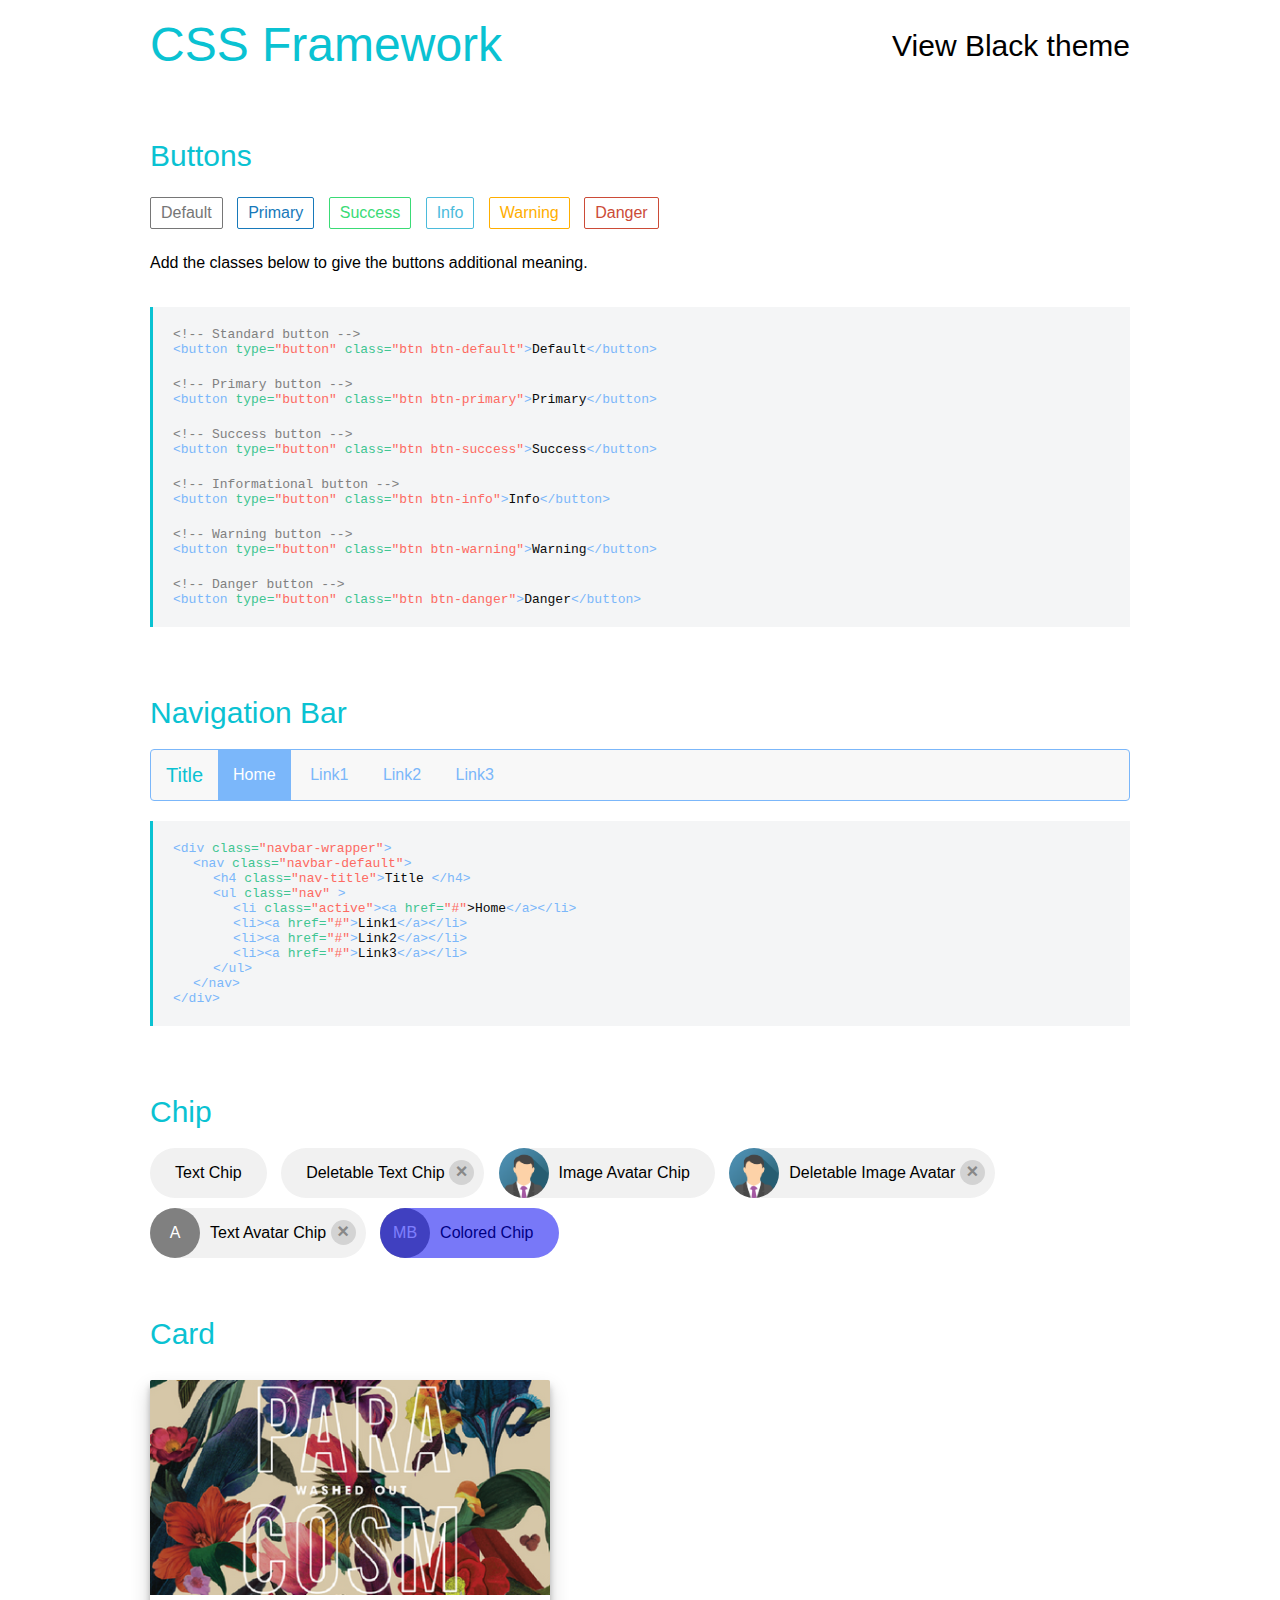
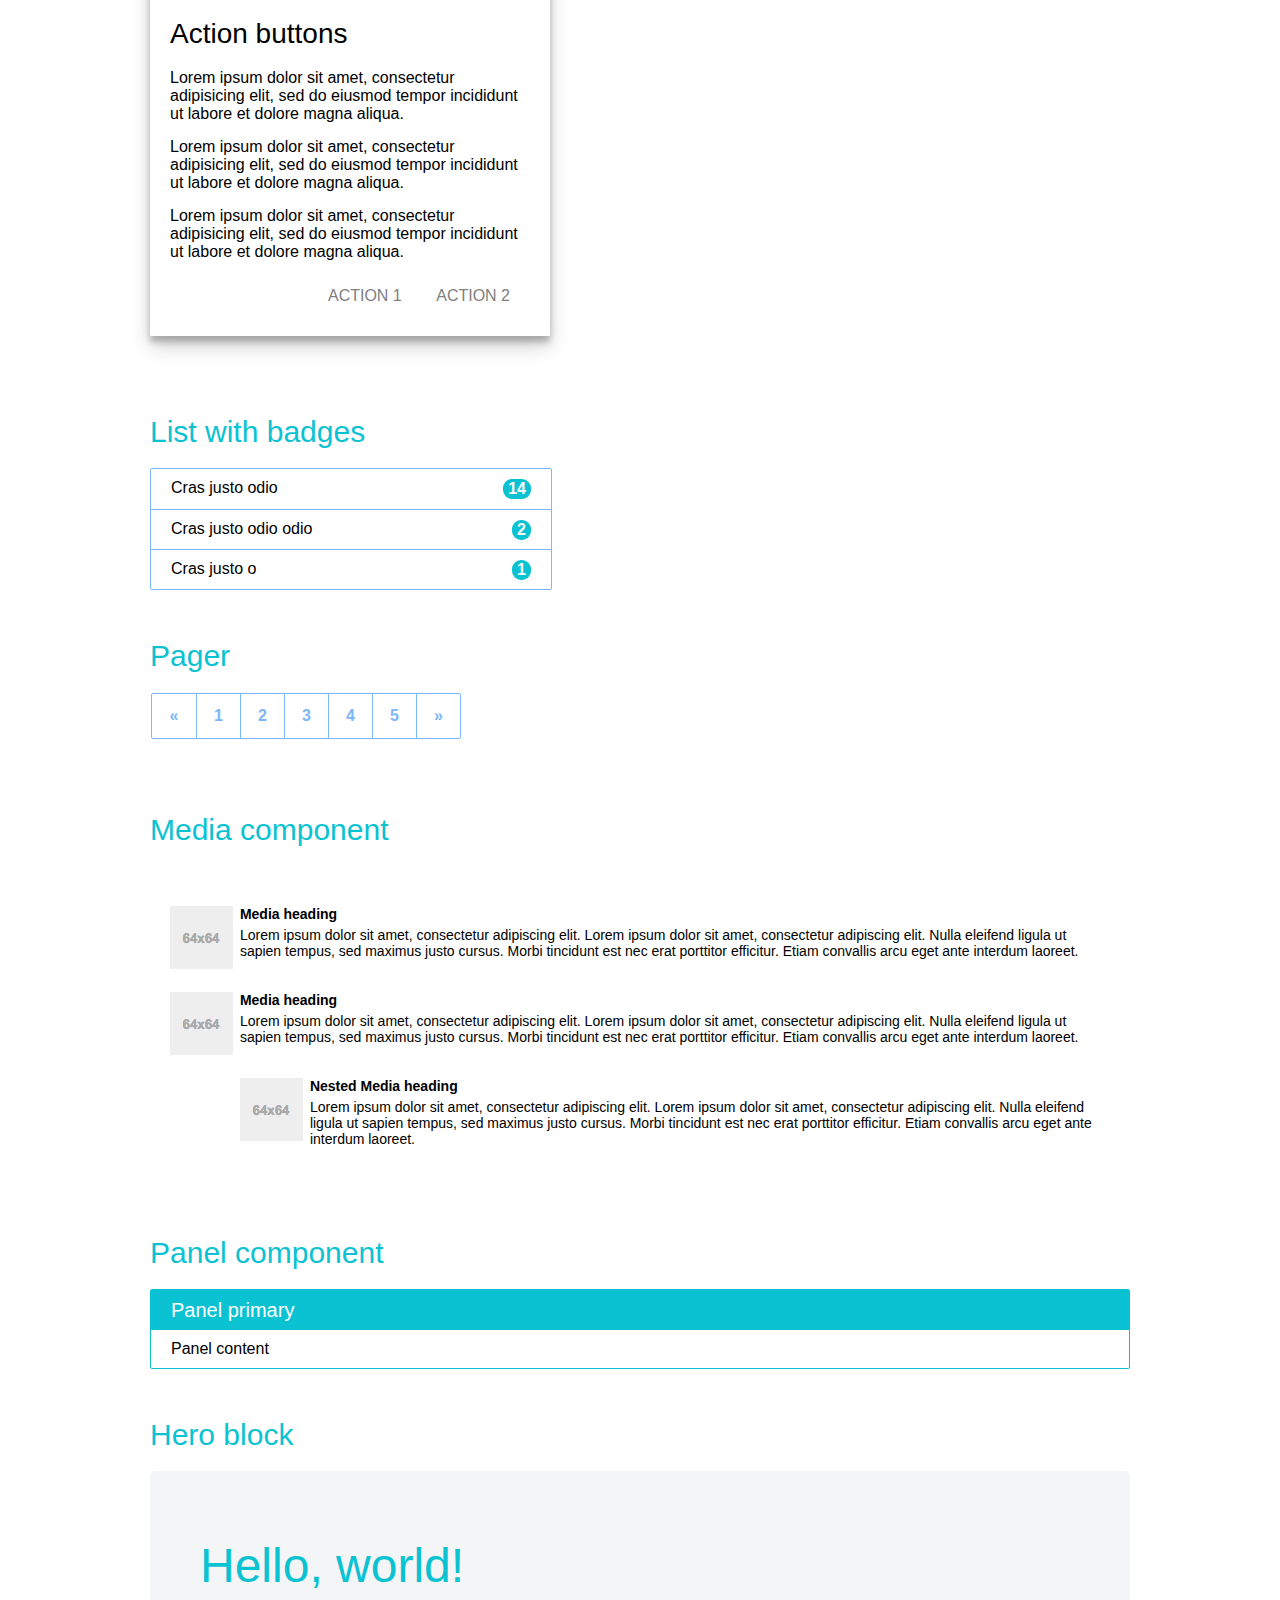
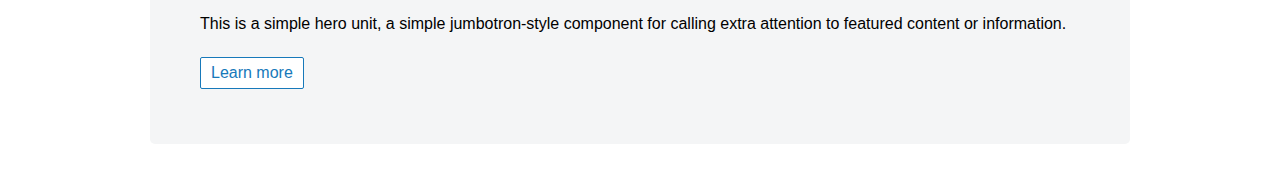
<file: index.html>
<!DOCTYPE html>
<html lang="en">
<head>
    <meta charset="UTF-8">
    <title>CSS Framework</title>
    <link rel="stylesheet" href="css/base.css"/>
    <link rel="stylesheet" href="css/components.css"/>
</head>
<body>

<div class="container cf">
    <h1 class="pull-left">CSS Framework</h1>
    <a href="black.html" class="view-theme pull-right">View Black theme</a>
</div>

<div class="container top-heights cf">
    <h2>Buttons</h2>


    <div class="example-component">
        <button type="button" class="btn btn-default">Default</button>
        <button type="button" class="btn btn-primary">Primary</button>
        <button type="button" class="btn btn-success">Success</button>
        <button type="button" class="btn btn-info">Info</button>
        <button type="button" class="btn btn-warning">Warning</button>
        <button type="button" class="btn btn-danger">Danger</button>
    </div>

    <p>Add the classes below to give the buttons additional meaning.</p>

    <div class="example-code">
        <code class="lang-html">
            <ul>
                <li><span class="hl-grey comment">&lt;!-- Standard button --&gt;</span>
                    <span class="hl-blue">&lt;button</span> <span class="hl-green">type=</span><span class="hl-red">"button"</span> <span class="hl-green">class=</span><span class="hl-red">"btn btn-default"</span><span class="hl-blue">&gt;</span>Default<span class="hl-blue">&lt;/button&gt;</span></li>

                <li><span class="hl-grey comment">&lt;!-- Primary button  --&gt;</span>
                    <span class="hl-blue">&lt;button</span> <span class="hl-green">type=</span><span class="hl-red">"button"</span> <span class="hl-green">class=</span><span class="hl-red">"btn btn-primary"</span><span class="hl-blue">&gt;</span>Primary<span class="hl-blue">&lt;/button&gt;</span></li>

                <li><span class="hl-grey comment">&lt;!-- Success button --&gt;</span>
                    <span class="hl-blue">&lt;button</span> <span class="hl-green">type=</span><span class="hl-red">"button"</span> <span class="hl-green">class=</span><span class="hl-red">"btn btn-success"</span><span class="hl-blue">&gt;</span>Success<span class="hl-blue">&lt;/button&gt;</span></li>

                <li><span class="hl-grey comment">&lt;!-- Informational button --&gt;</span>
                    <span class="hl-blue">&lt;button</span> <span class="hl-green">type=</span><span class="hl-red">"button"</span> <span class="hl-green">class=</span><span class="hl-red">"btn btn-info"</span><span class="hl-blue">&gt;</span>Info<span class="hl-blue">&lt;/button&gt;</span></li>

                <li><span class="hl-grey comment">&lt;!-- Warning button --&gt;</span>
                    <span class="hl-blue">&lt;button</span> <span class="hl-green">type=</span><span class="hl-red">"button"</span> <span class="hl-green">class=</span><span class="hl-red">"btn btn-warning"</span><span class="hl-blue">&gt;</span>Warning<span class="hl-blue">&lt;/button&gt;</span></li>

                <li><span class="hl-grey comment">&lt;!-- Danger button --&gt;</span>
                    <span class="hl-blue">&lt;button</span> <span class="hl-green">type=</span><span class="hl-red">"button"</span> <span class="hl-green">class=</span><span class="hl-red">"btn btn-danger"</span><span class="hl-blue">&gt;</span>Danger<span class="hl-blue">&lt;/button&gt;</span></li>
            </ul>
        </code>
    </div>

</div>

<div class="container top-heights cf">
    <h2>Navigation Bar</h2>

    <div class="navbar-wrapper">
        <nav class="navbar-default">
            <h4 class="nav-title">Title</h4>
            <ul class="nav">
                <li class="active"><a href="#">Home</a></li>
                <li><a href="#">Link1</a></li>
                <li><a href="#">Link2</a></li>
                <li><a href="#">Link3</a></li>
            </ul>
        </nav>
    </div>

    <div class="example-code">
        <code class="lang-html">
            <ul>
                <li><span class="hl-blue">&lt;div</span> <span class="hl-green">class=</span><span class="hl-red">"navbar-wrapper"</span><span class="hl-blue">&gt;</span></li>
                <li class="one-tab"><span class="hl-blue">&lt;nav</span> <span class="hl-green">class=</span><span class="hl-red">"navbar-default"</span><span class="hl-blue">&gt;</span></li>
                <li class="two-tab"><span class="hl-blue">&lt;h4</span> <span class="hl-green">class=</span><span class="hl-red">"nav-title"</span><span class="hl-blue">></span>Title <span class="hl-blue">&lt;/h4&gt;</span></li>
                <li class="two-tab"><span class="hl-blue">&lt;ul</span> <span class="hl-green">class=</span><span class="hl-red">"nav"</span> <span class="hl-blue">&gt;</span></li>
                <li class="three-tab"><span class="hl-blue">&lt;li</span> <span class="hl-green">class=</span><span class="hl-red">"active"</span><span class="hl-blue">&gt;&lt;a</span> <span class="hl-green">href=</span><span class="hl-red">"#"</span>&gt;Home<span class="hl-blue">&lt;/a&gt;&lt;/li&gt;</span></li>
                <li class="three-tab"><span class="hl-blue">&lt;li&gt;&lt;a</span> <span class="hl-green">href=</span><span class="hl-red">"#"</span><span class="hl-blue">&gt;</span>Link1<span class="hl-blue">&lt;/a&gt;&lt;/li&gt;</span></li>
                <li class="three-tab"><span class="hl-blue">&lt;li&gt;&lt;a</span> <span class="hl-green">href=</span><span class="hl-red">"#"</span><span class="hl-blue">&gt;</span>Link2<span class="hl-blue">&lt;/a&gt;&lt;/li&gt;</span></li>
                <li class="three-tab"><span class="hl-blue">&lt;li&gt;&lt;a</span> <span class="hl-green">href=</span><span class="hl-red">"#"</span><span class="hl-blue">&gt;</span>Link3<span class="hl-blue">&lt;/a&gt;&lt;/li&gt;</span></li>
                <li class="two-tab"><span class="hl-blue">&lt;/ul&gt;</span></li>
                <li class="one-tab"><span class="hl-blue">&lt;/nav&gt;</span></li>
                <li><span class="hl-blue">&lt;/div&gt;</span></li>
            </ul>
        </code>
    </div>

</div>


<div class="container top-heights cf">
    <h2>Chip</h2>
    <div class="chip">
    Text Chip
    </div>
    <div class="chip">
      Deletable Text Chip  <span class="closeicon" onclick="this.parentElement.classList.add('none');">&times;</span>
    </div>
    <div class="chip">
      <img src="img/img_avatar.png" alt="Person" width="96" height="96">
      Image Avatar Chip
    </div>
    <div class="chip">
      <img src="img/img_avatar.png" alt="Person" width="96" height="96">
      Deletable Image Avatar <span class="closeicon" onclick="this.parentElement.remove()">&times;</span>
    </div>
    <div class="chip">
      <span class="md-chip-img">A</span>
      Text Avatar Chip <span class="closeicon" onclick="this.parentElement.remove()">&times;</span>
    </div>
    <div class="chip">
      <span class="color_overlay"></span>
      <span class="md-chip-img">MB</span>
      Colored Chip
    </div>

</div>

<div class="container top-heights cf">
  <h2>Card</h2>
  <div class="card">
    <img src="img/cardimage-400_215.png" alt="top img card">
    <div class="card-text">
    <h3 class="card-title">Action buttons</h3>
      <p>Lorem ipsum dolor sit amet, consectetur adipisicing elit, sed do eiusmod tempor incididunt ut labore et dolore magna aliqua.</p>
      <p>Lorem ipsum dolor sit amet, consectetur adipisicing elit, sed do eiusmod tempor incididunt ut labore et dolore magna aliqua.</p>
      <p>Lorem ipsum dolor sit amet, consectetur adipisicing elit, sed do eiusmod tempor incididunt ut labore et dolore magna aliqua.</p>
    <div class="card-link">
      <a class="btn btn-link" href="#">ACTION 1</a>
      <a class="btn btn-link" href="#">ACTION 2</a>
    </div>
    </div>
</div>
</div>

<div class="container top-heights cf">
    <h2>List with badges</h2>
    <ul class="list-group">
        <li class="list-group-item">
            Cras justo odio<span class="badge">14</span>
        </li>
        <li class="list-group-item">
            Cras justo odio odio<span class="badge">2</span>
        </li>
        <li class="list-group-item">
            Cras justo o<span class="badge">1</span>
        </li>
    </ul>
</div>

<div class="container top-heights cf">
    <h2>Pager</h2>
    <nav aria-label="Page navigation">
        <ul class="pagination cf">
            <li>
                <a href="#" aria-label="Previous">
                    <span aria-hidden="true">&laquo;</span>
                </a>
            </li>
            <li><a href="#">1</a></li>
            <li><a href="#">2</a></li>
            <li><a href="#">3</a></li>
            <li><a href="#">4</a></li>
            <li><a href="#">5</a></li>
            <li>
                <a href="#" aria-label="Next">
                    <span aria-hidden="true">&raquo;</span>
                </a>
            </li>
        </ul>
    </nav>
</div>

<div class="container top-heights cf">
    <h2>Media component</h2>
    <div class="media_wrapp">
        <div class="media cf">
            <div class="media-left">
                <a href="#">
                    <img class="media-object" src="img/media_img.png" alt="media img">
                </a>
            </div>
            <div class="media-body">
                <div class="media-heading">Media heading</div>
                Lorem ipsum dolor sit amet, consectetur adipiscing elit. Lorem ipsum dolor sit amet, consectetur adipiscing elit. Nulla eleifend ligula ut sapien tempus, sed maximus justo cursus. Morbi tincidunt est nec erat porttitor efficitur. Etiam convallis arcu eget ante interdum laoreet.
            </div>
        </div>
        <div class="media cf">
            <div class="media-left">
                <a href="#">
                    <img class="media-object" src="img/media_img.png" alt="media img">
                </a>
            </div>
            <div class="media-body">
                <div class="media-heading">Media heading</div>
                Lorem ipsum dolor sit amet, consectetur adipiscing elit. Lorem ipsum dolor sit amet, consectetur adipiscing elit. Nulla eleifend ligula ut sapien tempus, sed maximus justo cursus. Morbi tincidunt est nec erat porttitor efficitur. Etiam convallis arcu eget ante interdum laoreet.
            </div>
        </div>
        <div class="media comment-left cf">
            <div class="media-left">
                <a href="#">
                    <img class="media-object" src="img/media_img.png" alt="media img">
                </a>
            </div>
            <div class="media-body">
                <div class="media-heading">Nested Media heading</div>
                Lorem ipsum dolor sit amet, consectetur adipiscing elit. Lorem ipsum dolor sit amet, consectetur adipiscing elit. Nulla eleifend ligula ut sapien tempus, sed maximus justo cursus. Morbi tincidunt est nec erat porttitor efficitur. Etiam convallis arcu eget ante interdum laoreet.
            </div>
        </div>
    </div>
</div>

<div class="container top-heights cf">
    <h2>Panel component</h2>
    <div class="panel">
        <div class="panel-heading">
            <h3 class="panel-title">Panel primary</h3>
        </div>
        <div class="panel-body">
            Panel content
        </div>
    </div>
</div>

<div class="container top-heights cf">
    <h2>Hero block</h2>
    <div class="hero">
        <h1>Hello, world! </h1>
        <p>This is a simple hero unit, a simple jumbotron-style component for calling extra attention to featured content or information.</p>
        <a href="#" class="btn btn-primary">Learn more</a>
    </div>
</div>

<div class="container top-heights cf">

</div>

</body>
</html>
</file>
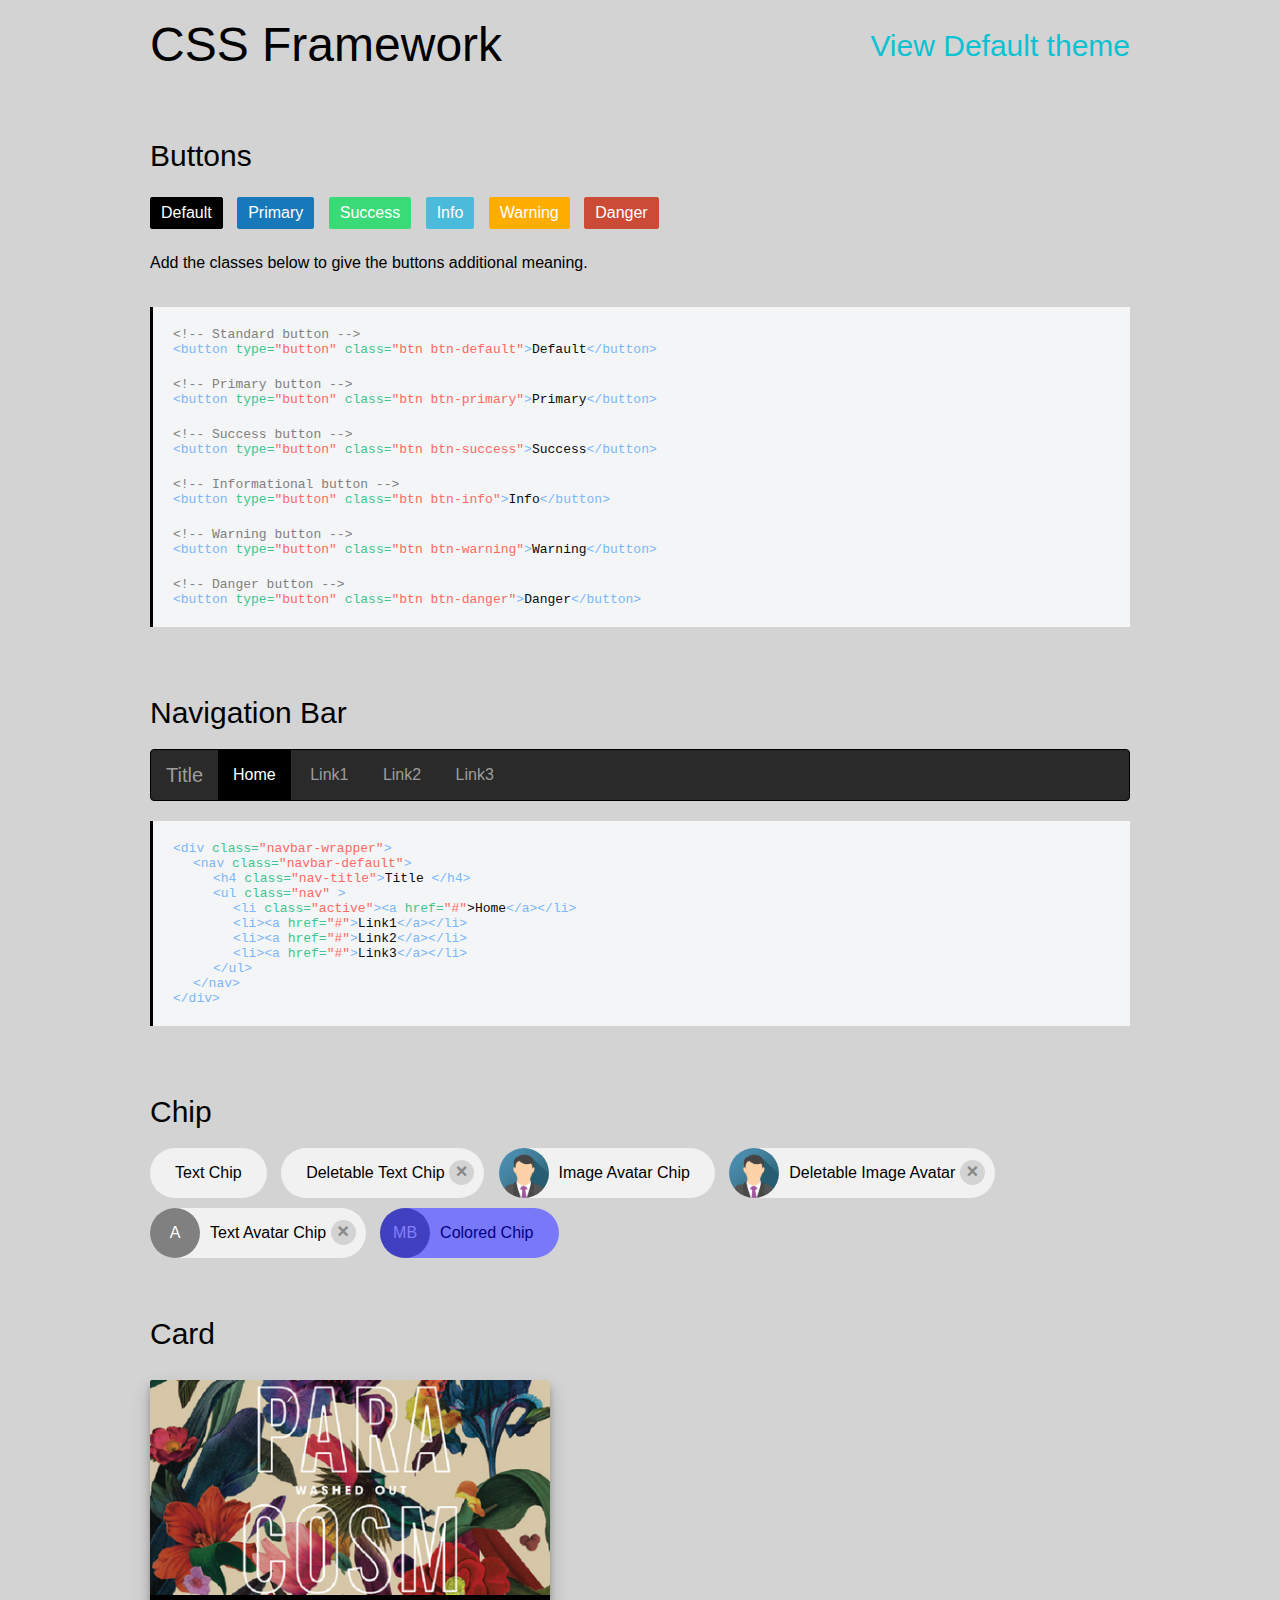
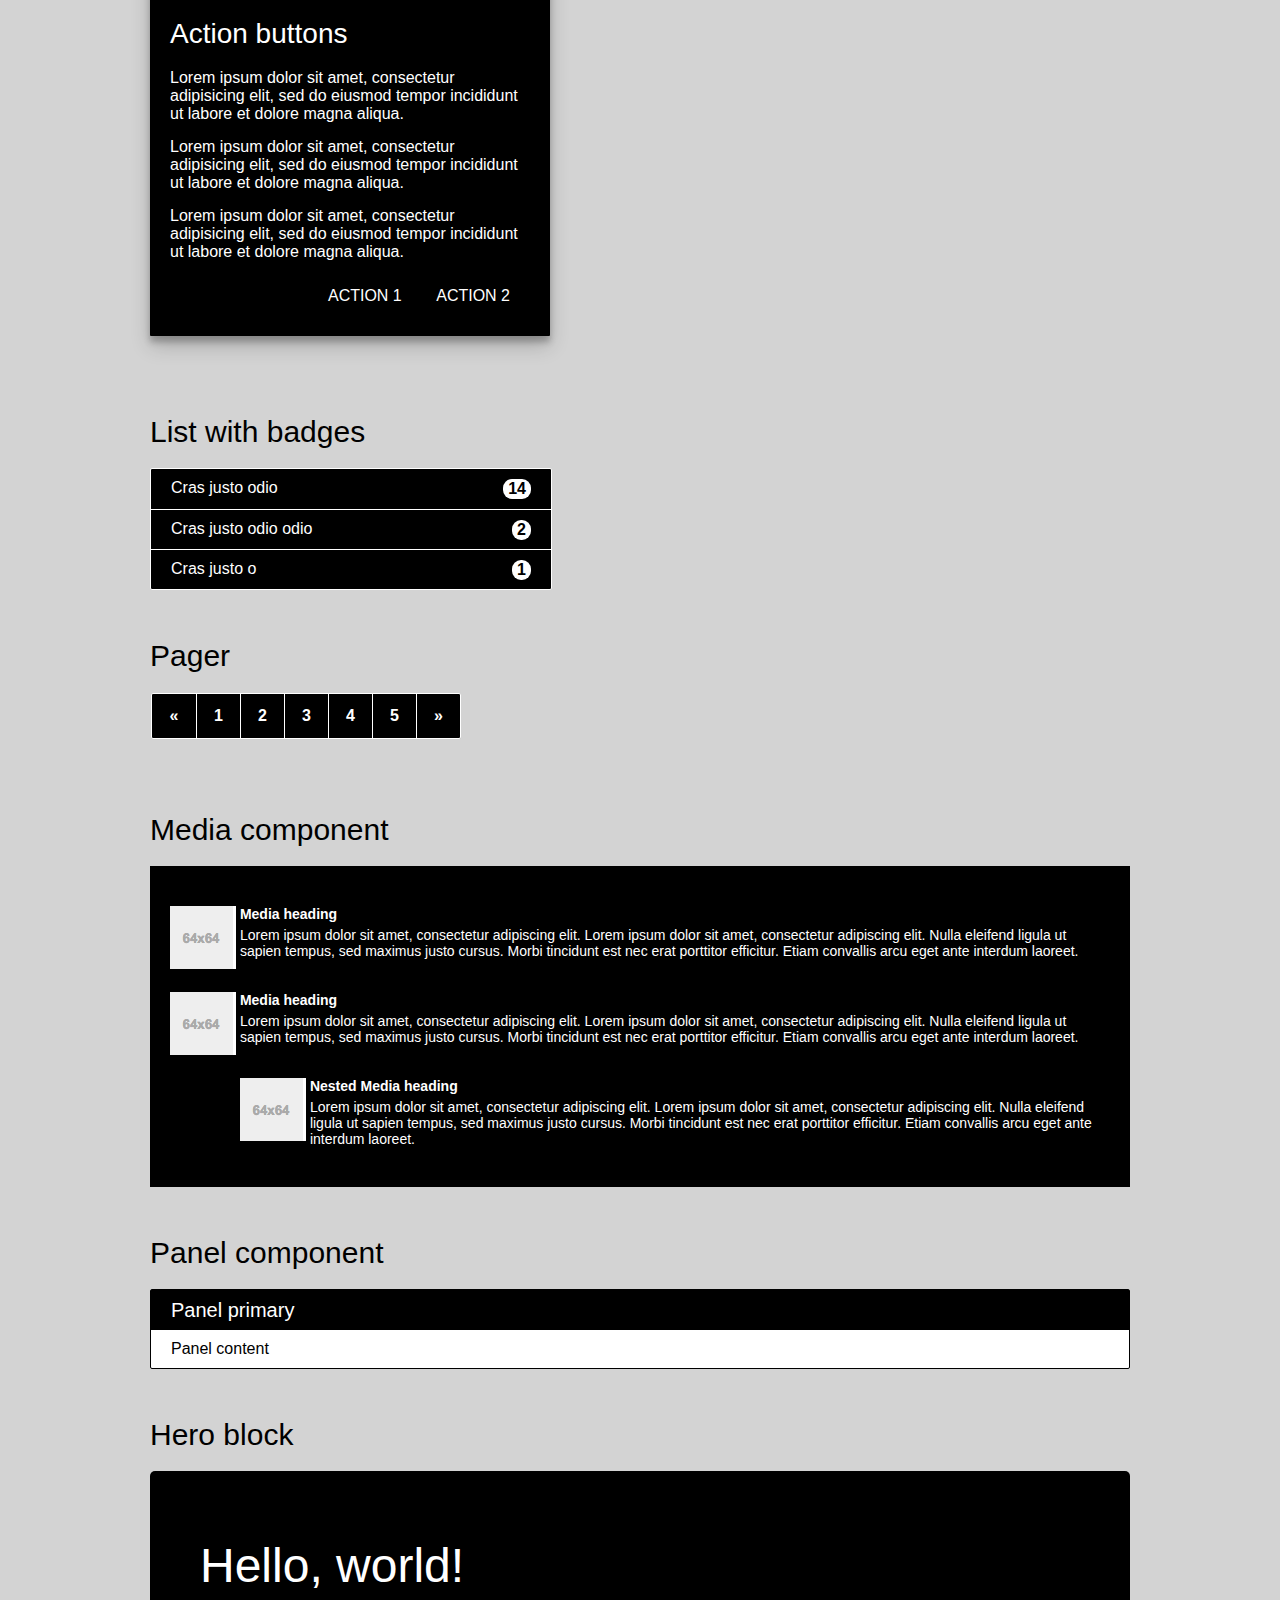
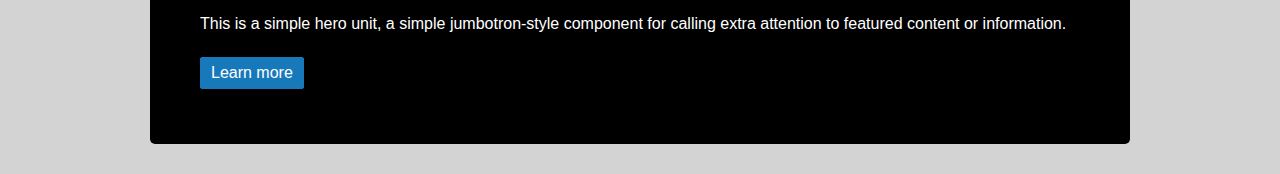
<file: black.html>
<!DOCTYPE html>
<html lang="en">
<head>
    <meta charset="UTF-8">
    <title>CSS Framework</title>
    <link rel="stylesheet" href="css/base.css"/>
    <link rel="stylesheet" href="css/components.css"/>
    <link rel="stylesheet" href="css/themes/black.css"/>
</head>
<body>

<div class="container cf">
    <h1 class="pull-left">CSS Framework</h1>
    <a href="index.html" class="view-theme pull-right">View Default theme</a>
</div>


<div class="container top-heights cf">
    <h2>Buttons</h2>




    <div class="example-component">
        <button type="button" class="btn btn-default">Default</button>
        <button type="button" class="btn btn-primary">Primary</button>
        <button type="button" class="btn btn-success">Success</button>
        <button type="button" class="btn btn-info">Info</button>
        <button type="button" class="btn btn-warning">Warning</button>
        <button type="button" class="btn btn-danger">Danger</button>
    </div>

    <p>Add the classes below to give the buttons additional meaning.</p>

    <div class="example-code">
        <code class="lang-html">
            <ul>
                <li><span class="hl-grey comment">&lt;!-- Standard button --&gt;</span>
                    <span class="hl-blue">&lt;button</span> <span class="hl-green">type=</span><span class="hl-red">"button"</span> <span class="hl-green">class=</span><span class="hl-red">"btn btn-default"</span><span class="hl-blue">&gt;</span>Default<span class="hl-blue">&lt;/button&gt;</span></li>

                <li><span class="hl-grey comment">&lt;!-- Primary button  --&gt;</span>
                    <span class="hl-blue">&lt;button</span> <span class="hl-green">type=</span><span class="hl-red">"button"</span> <span class="hl-green">class=</span><span class="hl-red">"btn btn-primary"</span><span class="hl-blue">&gt;</span>Primary<span class="hl-blue">&lt;/button&gt;</span></li>

                <li><span class="hl-grey comment">&lt;!-- Success button --&gt;</span>
                    <span class="hl-blue">&lt;button</span> <span class="hl-green">type=</span><span class="hl-red">"button"</span> <span class="hl-green">class=</span><span class="hl-red">"btn btn-success"</span><span class="hl-blue">&gt;</span>Success<span class="hl-blue">&lt;/button&gt;</span></li>

                <li><span class="hl-grey comment">&lt;!-- Informational button --&gt;</span>
                     <span class="hl-blue">&lt;button</span> <span class="hl-green">type=</span><span class="hl-red">"button"</span> <span class="hl-green">class=</span><span class="hl-red">"btn btn-info"</span><span class="hl-blue">&gt;</span>Info<span class="hl-blue">&lt;/button&gt;</span></li>

                <li><span class="hl-grey comment">&lt;!-- Warning button --&gt;</span>
                     <span class="hl-blue">&lt;button</span> <span class="hl-green">type=</span><span class="hl-red">"button"</span> <span class="hl-green">class=</span><span class="hl-red">"btn btn-warning"</span><span class="hl-blue">&gt;</span>Warning<span class="hl-blue">&lt;/button&gt;</span></li>

                <li><span class="hl-grey comment">&lt;!-- Danger button --&gt;</span>
                    <span class="hl-blue">&lt;button</span> <span class="hl-green">type=</span><span class="hl-red">"button"</span> <span class="hl-green">class=</span><span class="hl-red">"btn btn-danger"</span><span class="hl-blue">&gt;</span>Danger<span class="hl-blue">&lt;/button&gt;</span></li>
            </ul>
        </code>
    </div>

</div>

<div class="container top-heights cf">
    <h2>Navigation Bar</h2>

    <div class="navbar-wrapper">
        <nav class="navbar-default">
            <h4 class="nav-title">Title</h4>
            <ul class="nav">
                <li class="active"><a href="#">Home</a></li>
                <li><a href="#">Link1</a></li>
                <li><a href="#">Link2</a></li>
                <li><a href="#">Link3</a></li>
            </ul>
        </nav>
    </div>

    <div class="example-code">
        <code class="lang-html">
            <ul>
                <li><span class="hl-blue">&lt;div</span> <span class="hl-green">class=</span><span class="hl-red">"navbar-wrapper"</span><span class="hl-blue">&gt;</span></li>
                <li class="one-tab"><span class="hl-blue">&lt;nav</span> <span class="hl-green">class=</span><span class="hl-red">"navbar-default"</span><span class="hl-blue">&gt;</span></li>
                <li class="two-tab"><span class="hl-blue">&lt;h4</span> <span class="hl-green">class=</span><span class="hl-red">"nav-title"</span><span class="hl-blue">></span>Title <span class="hl-blue">&lt;/h4&gt;</span></li>
                <li class="two-tab"><span class="hl-blue">&lt;ul</span> <span class="hl-green">class=</span><span class="hl-red">"nav"</span> <span class="hl-blue">&gt;</span></li>
                <li class="three-tab"><span class="hl-blue">&lt;li</span> <span class="hl-green">class=</span><span class="hl-red">"active"</span><span class="hl-blue">&gt;&lt;a</span> <span class="hl-green">href=</span><span class="hl-red">"#"</span>&gt;Home<span class="hl-blue">&lt;/a&gt;&lt;/li&gt;</span></li>
                <li class="three-tab"><span class="hl-blue">&lt;li&gt;&lt;a</span> <span class="hl-green">href=</span><span class="hl-red">"#"</span><span class="hl-blue">&gt;</span>Link1<span class="hl-blue">&lt;/a&gt;&lt;/li&gt;</span></li>
                <li class="three-tab"><span class="hl-blue">&lt;li&gt;&lt;a</span> <span class="hl-green">href=</span><span class="hl-red">"#"</span><span class="hl-blue">&gt;</span>Link2<span class="hl-blue">&lt;/a&gt;&lt;/li&gt;</span></li>
                <li class="three-tab"><span class="hl-blue">&lt;li&gt;&lt;a</span> <span class="hl-green">href=</span><span class="hl-red">"#"</span><span class="hl-blue">&gt;</span>Link3<span class="hl-blue">&lt;/a&gt;&lt;/li&gt;</span></li>
                <li class="two-tab"><span class="hl-blue">&lt;/ul&gt;</span></li>
                <li class="one-tab"><span class="hl-blue">&lt;/nav&gt;</span></li>
                <li><span class="hl-blue">&lt;/div&gt;</span></li>
            </ul>
        </code>
    </div>

</div>
<div class="container top-heights cf">
    <h2>Chip</h2>
    <div class="chip">
    Text Chip
    </div>
    <div class="chip">
      Deletable Text Chip  <span class="closeicon" onclick="this.parentElement.classList.add('none');">&times;</span>
    </div>
    <div class="chip">
      <img src="img/img_avatar.png" alt="Person" width="96" height="96">
      Image Avatar Chip
    </div>
    <div class="chip">
      <img src="img/img_avatar.png" alt="Person" width="96" height="96">
      Deletable Image Avatar <span class="closeicon" onclick="this.parentElement.classList.add('none');">&times;</span>
    </div>
    <div class="chip">
      <span class="md-chip-img">A</span>
      Text Avatar Chip <span class="closeicon" onclick="this.parentElement.remove()">&times;</span>
    </div>
    <div class="chip">
      <span class="color_overlay"></span>
      <span class="md-chip-img">MB</span>
      Colored Chip
    </div>

</div>

<div class="container top-heights cf">
  <h2>Card</h2>
  <div class="card">
    <img src="img/cardimage-400_215.png" alt="top img card">
    <div class="card-text">
    <h3 class="card-title">Action buttons</h3>
      <p>Lorem ipsum dolor sit amet, consectetur adipisicing elit, sed do eiusmod tempor incididunt ut labore et dolore magna aliqua.</p>
      <p>Lorem ipsum dolor sit amet, consectetur adipisicing elit, sed do eiusmod tempor incididunt ut labore et dolore magna aliqua.</p>
      <p>Lorem ipsum dolor sit amet, consectetur adipisicing elit, sed do eiusmod tempor incididunt ut labore et dolore magna aliqua.</p>
    <div class="card-link">
      <a class="btn btn-link" href="#">ACTION 1</a>
      <a class="btn btn-link" href="#">ACTION 2</a>
    </div>
    </div>
</div>
</div>


<div class="container top-heights cf">
    <h2>List with badges</h2>
    <ul class="list-group">
        <li class="list-group-item">
            Cras justo odio<span class="badge">14</span>
        </li>
        <li class="list-group-item">
            Cras justo odio odio<span class="badge">2</span>
        </li>
        <li class="list-group-item">
            Cras justo o<span class="badge">1</span>
        </li>
    </ul>
</div>

<div class="container top-heights cf">
    <h2>Pager</h2>
    <nav aria-label="Page navigation">
        <ul class="pagination cf">
            <li>
                <a href="#" aria-label="Previous">
                    <span aria-hidden="true">&laquo;</span>
                </a>
            </li>
            <li><a href="#">1</a></li>
            <li><a href="#">2</a></li>
            <li><a href="#">3</a></li>
            <li><a href="#">4</a></li>
            <li><a href="#">5</a></li>
            <li>
                <a href="#" aria-label="Next">
                    <span aria-hidden="true">&raquo;</span>
                </a>
            </li>
        </ul>
    </nav>
</div>

<div class="container top-heights cf">
    <h2>Media component</h2>
    <div class="media_wrapp">
        <div class="media cf">
            <div class="media-left">
                <a href="#">
                    <img class="media-object" src="img/media_img.png" alt="media img">
                </a>
            </div>
            <div class="media-body">
                <div class="media-heading">Media heading</div>
                Lorem ipsum dolor sit amet, consectetur adipiscing elit. Lorem ipsum dolor sit amet, consectetur adipiscing elit. Nulla eleifend ligula ut sapien tempus, sed maximus justo cursus. Morbi tincidunt est nec erat porttitor efficitur. Etiam convallis arcu eget ante interdum laoreet.
            </div>
        </div>
        <div class="media cf">
            <div class="media-left">
                <a href="#">
                    <img class="media-object" src="img/media_img.png" alt="media img">
                </a>
            </div>
            <div class="media-body">
                <div class="media-heading">Media heading</div>
                Lorem ipsum dolor sit amet, consectetur adipiscing elit. Lorem ipsum dolor sit amet, consectetur adipiscing elit. Nulla eleifend ligula ut sapien tempus, sed maximus justo cursus. Morbi tincidunt est nec erat porttitor efficitur. Etiam convallis arcu eget ante interdum laoreet.
            </div>
        </div>
        <div class="media comment-left cf">
            <div class="media-left">
                <a href="#">
                    <img class="media-object" src="img/media_img.png" alt="media img">
                </a>
            </div>
            <div class="media-body">
                <div class="media-heading">Nested Media heading</div>
                Lorem ipsum dolor sit amet, consectetur adipiscing elit. Lorem ipsum dolor sit amet, consectetur adipiscing elit. Nulla eleifend ligula ut sapien tempus, sed maximus justo cursus. Morbi tincidunt est nec erat porttitor efficitur. Etiam convallis arcu eget ante interdum laoreet.
            </div>
        </div>
    </div>
</div>

<div class="container top-heights cf">
    <h2>Panel component</h2>
    <div class="panel">
        <div class="panel-heading">
            <h3 class="panel-title">Panel primary</h3>
        </div>
        <div class="panel-body">
            Panel content
        </div>
    </div>
</div>

<div class="container top-heights cf">
    <h2>Hero block</h2>
    <div class="hero">
        <h1>Hello, world! </h1>
        <p>This is a simple hero unit, a simple jumbotron-style component for calling extra attention to featured content or information.</p>
        <a href="#" class="btn btn-primary">Learn more</a>
    </div>
</div>

<div class="container top-heights cf">

</div>

</body>
</html>
</file>
<file: css/base.css>
*{
    margin: 0;
    padding: 0;
}
.cf::before, .cf::after{
    content: " ";
    display: table;
}
.cf::after{
    clear: both;
}
body{
    font-family: Verdana, sans-serif;
}

.container{
    max-width: 980px;
    width: 100%;
    margin: 0 auto;
}
.pull-left{
    float: left;
}
.pull-right{
    float: right;
}

h1, h2, h3, h4, h5, h6 {
    font-weight: 400;
    margin: 20px 0;
    font-family: Voltaire, sans-serif;
    color: #0ac2d2;
}
h1{
    font-size: 48px;
    line-height: 50px;
}
h2{
    font-size: 30px;
    line-height: 32px;
}
h3{
    font-size: 28px;
    line-height: 30px;
}
h4{
    font-size: 24px;
    line-height: 32px;
}
h5{
    font-size: 20px;
    line-height: 22px;
}
h6{
    font-size: 20px;
    line-height: 22px;
}
p{
  padding-bottom:15px
}
a{
  text-decoration:none;
}
a.view-theme{
    font-size: 30px;
    line-height: 32px;
    font-family: Voltaire, sans-serif;
    text-decoration: none;
    display: block;
    padding-top: 30px;
}
a.view-theme{
    color: #000;
}
a.view-theme:hover{
    text-decoration: underline;
}
.top-heights{
    margin-top: 30px;
}


.example-component{
    margin: 20px 0;
}
.example-code{
    border-left: 3px solid #0ac2d2;
    color: #0a0a0a;
    background-color: #f4f5f6;
    margin: 20px 0;
    padding: 20px;
}
.example-code li{
    list-style: none;
}
.one-tab{padding-left: 20px;}
.two-tab{padding-left: 40px;}
.three-tab{padding-left: 60px;}

.hl-red{
    color: #fd6a62;
}
.hl-green{
    color: #40c592;
}
.hl-blue {
    color: #7bb7fa;
}
.hl-grey {
    color: grey;
}
.comment {
    display: block;
    margin: 20px 0 0;
}
li:first-child .comment {
    margin: 0;
}
</file>
<file: css/components.css>
@import url("buttons.css");
@import url("navigation.css");
@import url("chips.css");
@import url("list_badges.css");
@import url("pager.css");
@import url("media.css");
@import url("panel.css");
/* for my future structure with Sass*/
</file>
<file: css/themes/black.css>
body{
  background-color: lightgrey;
}
h1, h2, h3, h4, h5, h6 {
    color: #000;
}
.example-code{
    border-left: 3px solid #000;
}
a.view-theme{
    color: #0ac2d2;
}

.btn{
    background-color: #e0e3f6
}

.btn-default{
    border-color:  #000;
    color: #fff;
    background-color:  #000;
}
.btn-default:hover{
    background-color:  rgba(0,0,0,0.6);
}

.btn-primary{
    background-color: #1779ba;
    color: #ffffff;

}
.btn-primary:hover{
    background-color:  rgba(23,121,186,0.6);
}
.btn-success{
    border-color:  #3adb76;
    background-color: #3adb76;
    color: #ffffff;
}
.btn-success:hover{
    background-color:  rgba(58,219,118,0.6);
}

.btn-info{
    border-color:  #4bbbdb;
    background-color: #4bbbdb;
    color: #ffffff;
}
.btn-info:hover{
    background-color:  rgba(75,187,219,0.6);
}
.btn-warning{
    border-color:  #ffae00;
    background-color:  #ffae00;
    color: #ffffff;
}
.btn-warning:hover{
    background-color:  rgba(255,174,0,0.6);
}

.btn-danger{
    border-color: #cc4b37;
    background-color: #cc4b37;
    color: #ffffff;
}
.btn-danger:hover{
    background-color:  rgba(204,75,55,0.6);
}
.btn-link{
    border: none;
    color: #ffffff;
    background: none;
}
.btn-link:hover{
    background: none;
    color: grey;
}


h4.nav-title{
    color: #9d9d9d;
}

.navbar-default {
    background-color: rgba(0,0,0,0.8);
    border-color:rgba(0,0,0,1);
}
.navbar-default .nav> li > a {
    color: #9d9d9d;
}
.navbar-default .nav> li > a:hover,
.navbar-default .nav> li.active > a {
    background-color: rgba(0,0,0,1);
    color: #ffffff;
}

.card{
 background: #000000;
 color: #ffffff;
}

h3.card-title{
    color: #ffffff;
}


ul.list-group{
    border: 1px solid #ffffff;
    background-color: #000000;
    color: #ffffff;
}
.list-group li:not(:first-child){
    border-top: 1px solid #ffffff;
}
.list-group li .badge{
    color: #000000;
    background-color: #ffffff;
}

ul.pagination{
    border: 1px solid #ffffff;
    background-color: #000000;
    color: #ffffff;
}
.pagination li:not(:first-child){
    border-left: 1px solid #ffffff;
}
ul.pagination li a{
    color: #ffffff;
}

.media_wrapp{
    background-color: #000000;
    color: #ffffff;
}
.hero{
    background-color: #000000;
    color: #ffffff;
}
.hero h1 {
    color: #ffffff;
}
.panel {
    border: 1px solid #000000;
}
.panel-title {
    background-color: #000000;
}
</file>
